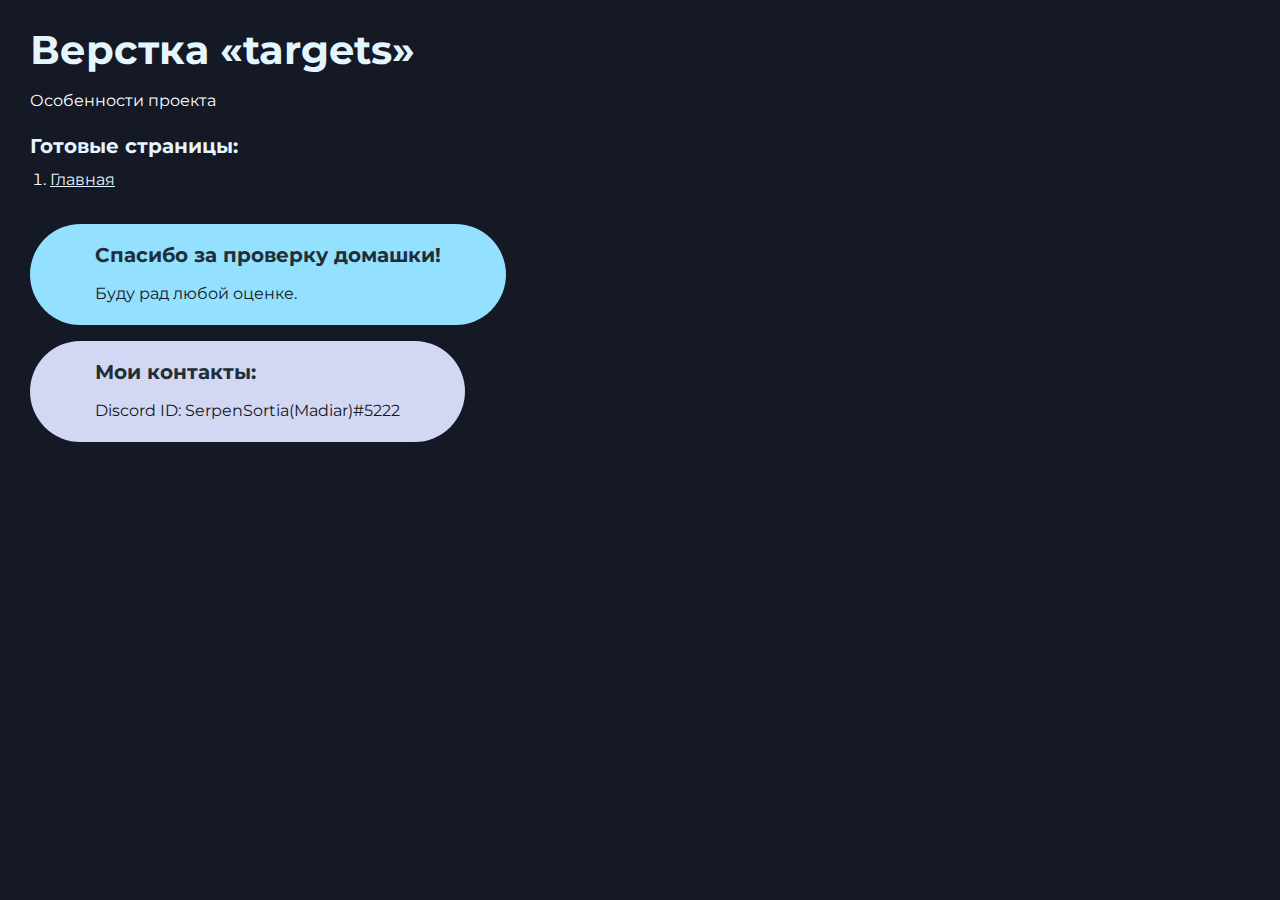
<file: index.html>
<!DOCTYPE html>
<html>

<head>
	<meta charset="UTF-8">
	<meta name="viewport" content="width=device-width, initial-scale=1.0">
	<title>Верстка «targets»</title>
</head>

<body>
	<div class="rootpage">
		<h1>Верстка «targets»</h1>
		<div class="rootpage__info">
			Особенности проекта
		</div>
		<h2 class="rootpage__links">Готовые страницы:</h2>
		<ol class="rootpage__list">
			<li><a target="_blank" href="home.html">Главная</a></li>
		</ol>
		<div class="rootpage__tnx">
			<h2>Спасибо за проверку домашки!</h2>
			<p>Буду рад любой оценке.</p>
		</div>
		<div class="rootpage__contacts">
			<h2>Мои контакты:</h2>
			<p>Discord ID: SerpenSortia(Madiar)#5222</p>
		</div>
	</div>
</body>
<style>
	@charset "UTF-8";
	@import url("https://fonts.googleapis.com/css?family=Montserrat:regular,700&display=swap");

	*,
	*::before,
	*::after {
		padding: 0px;
		margin: 0px;
		border: 0px;
		box-sizing: border-box;
	}

	html,
	body {
		height: 100%;
		margin: 0;
		padding: 0;
		min-width: 320px;
		width: 100%;
		color: #fff;
		background-color: #151825;
	}

	body {
		font-family: Montserrat;
		font-size: 100%;
		line-height: 1;
		font-size: 1rem;
	}

	a {
		text-decoration: underline;
		color: #e3f5ff;
	}

	a:visited {
		text-decoration: underline;
		color: #99eeea;
	}

	a:hover {
		text-decoration: none;
	}

	ul li {
		list-style: none;
	}

	img {
		vertical-align: top;
	}

	.wrapper {
		width: 100%;
		min-height: 100%;
		overflow: hidden;
	}

	.rootpage {
		padding: 30px;
		display: flex;
		flex-direction: column;
		align-items: flex-start;
	}

	@media (max-width: 767px) {
		.rootpage {
			padding: 30px 15px;
		}
	}

	h1 {
		color: #e3f5ff;
		font-size: 2.5rem;
		margin: 0px 0px 1.25rem 0px;
	}

	@media (max-width: 767px) {
		h1 {
			font-size: 1.85rem;
			margin: 0px 0px 1.25rem 0px;
		}
	}

	h2 {
		color: #212e35;
		font-size: 1.25rem;
		margin: 0px 0px 1rem 0px;
	}

	.rootpage__links {
		color: #e3f5ff;
	}

	@media (max-width: 767px) {
		h2 {
			font-size: 1.125rem;
			margin: 0px 0px 1rem 0px;
		}
	}

	.rootpage__info {
		line-height: 140%;
		margin: 0px 0px 1.5rem 0px;
	}

	.rootpage__list {
		margin: 0px 0px 2.25rem 1.25rem;
	}

	.rootpage__list li:not(:last-child) {
		margin: 0px 0px 15px 0px;
	}

	.rootpage__contacts,
	.rootpage__tnx {
		border-radius: 200px;
		padding: 20px 65px;
		line-height: 140%;
	}

	@media (max-width: 767px) {

		.rootpage__contacts,
		.rootpage__tnx {
			border-radius: 40px;
			padding: 20px;
		}
	}

	.rootpage__contacts {
		background: #d2d7f3;

	}

	.rootpage__contacts p {
		color: #151825;
	}

	.rootpage__tnx p {
		color: #151825;
	}

	.rootpage__tnx {
		background: #93e0ff;
		margin: 0px 0px 1rem 0px;
	}
</style>

</html>
</file>
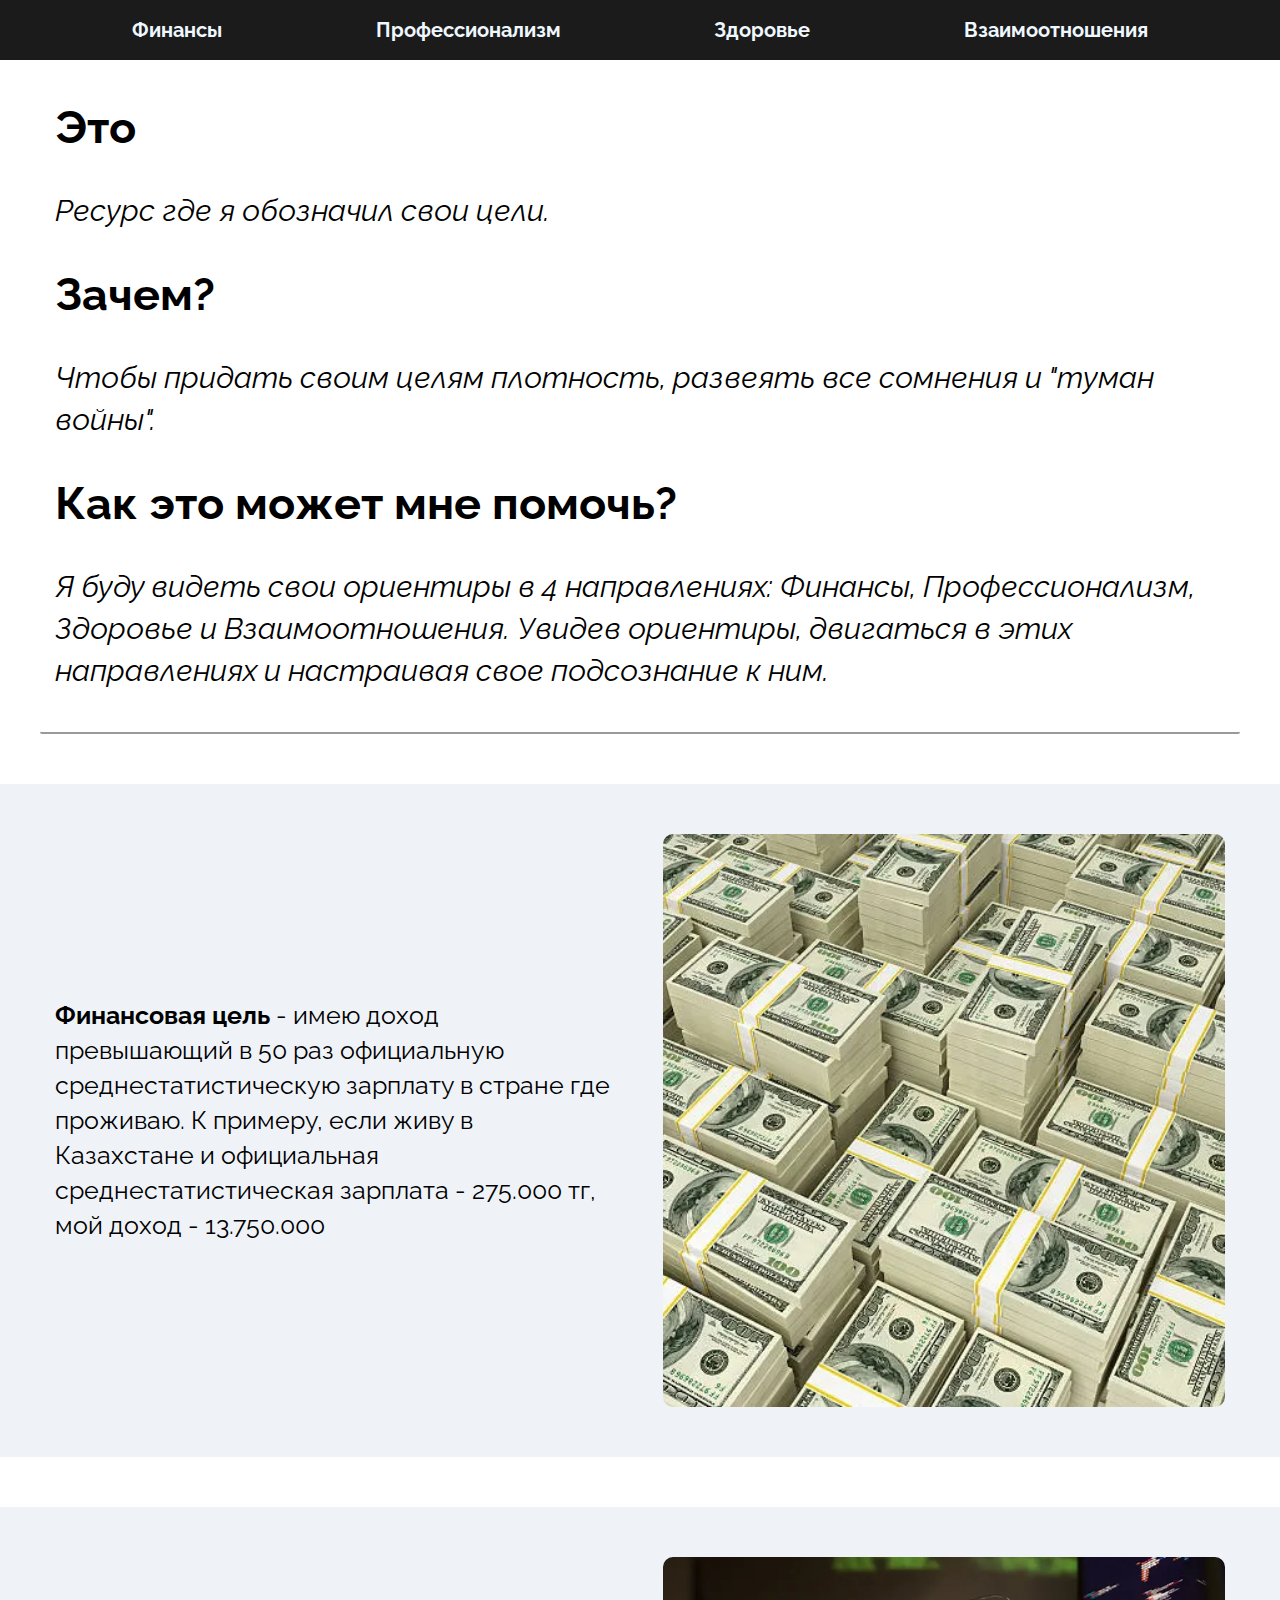
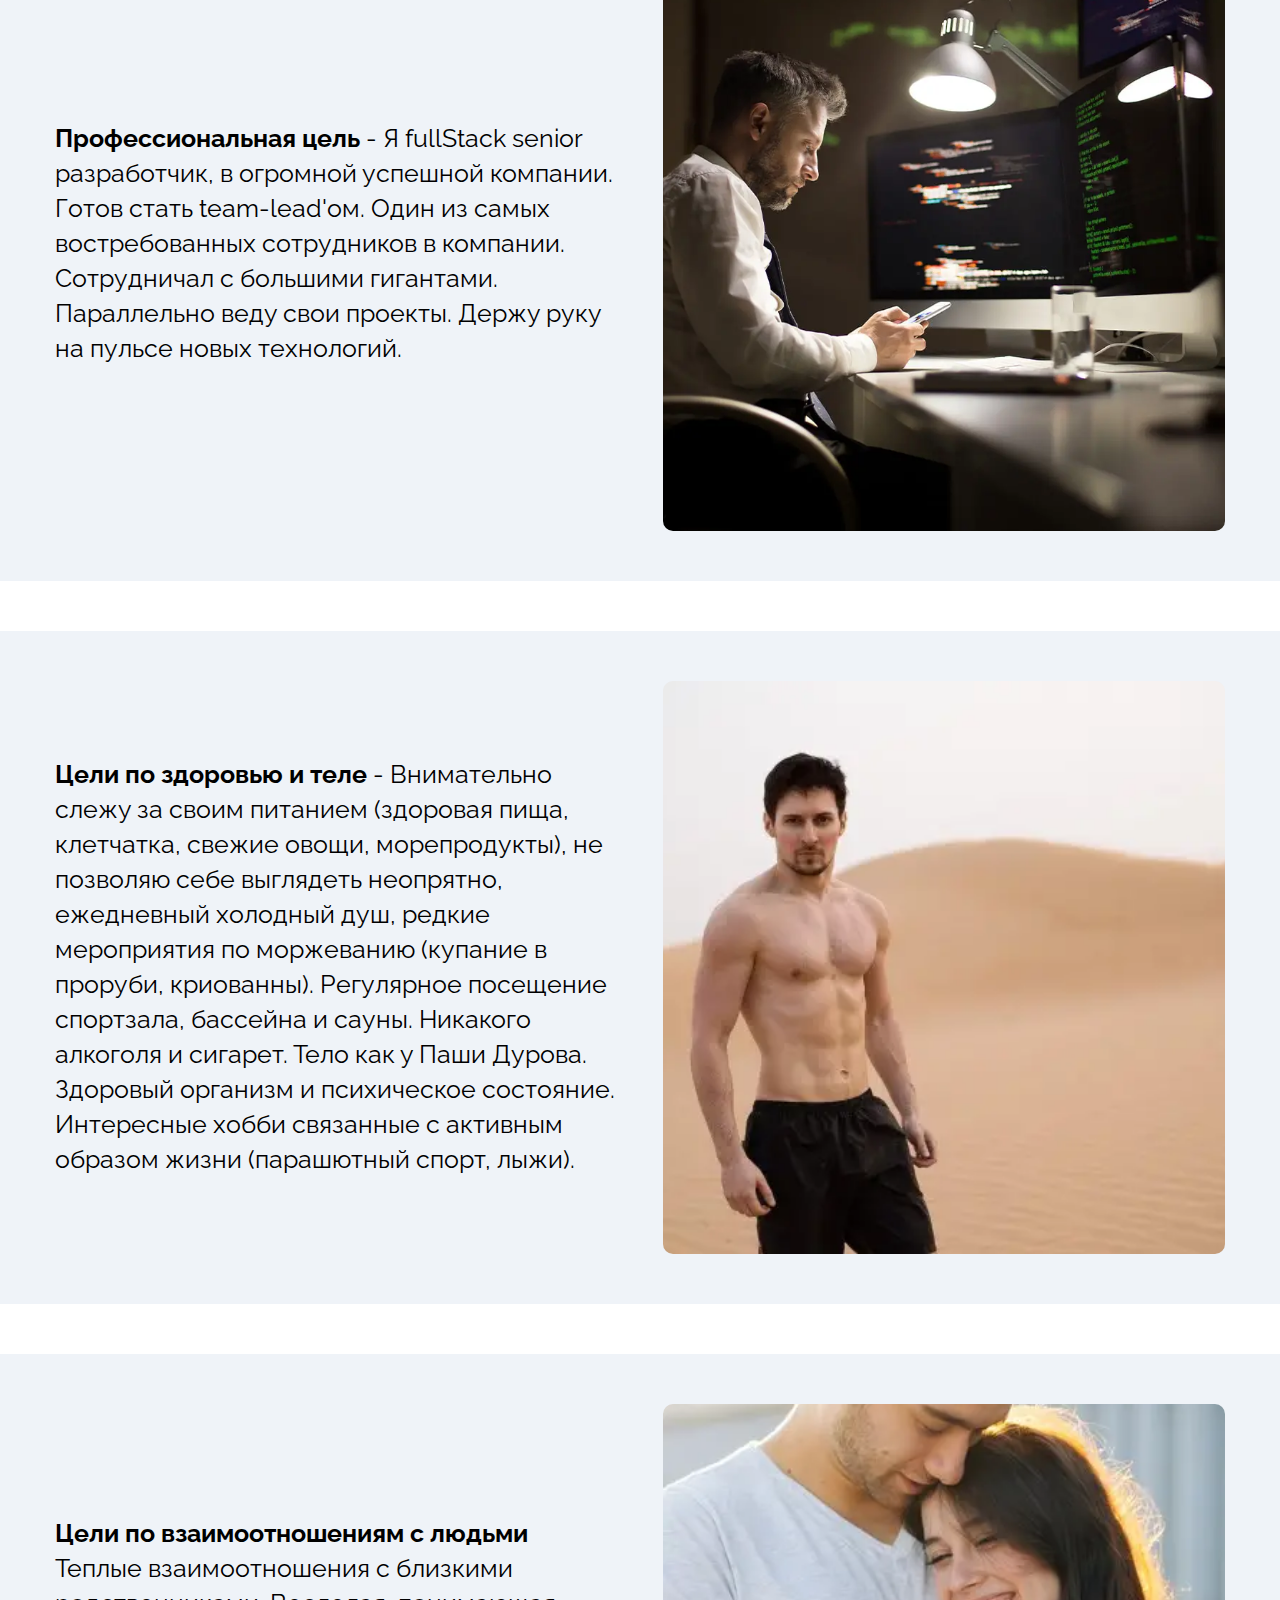
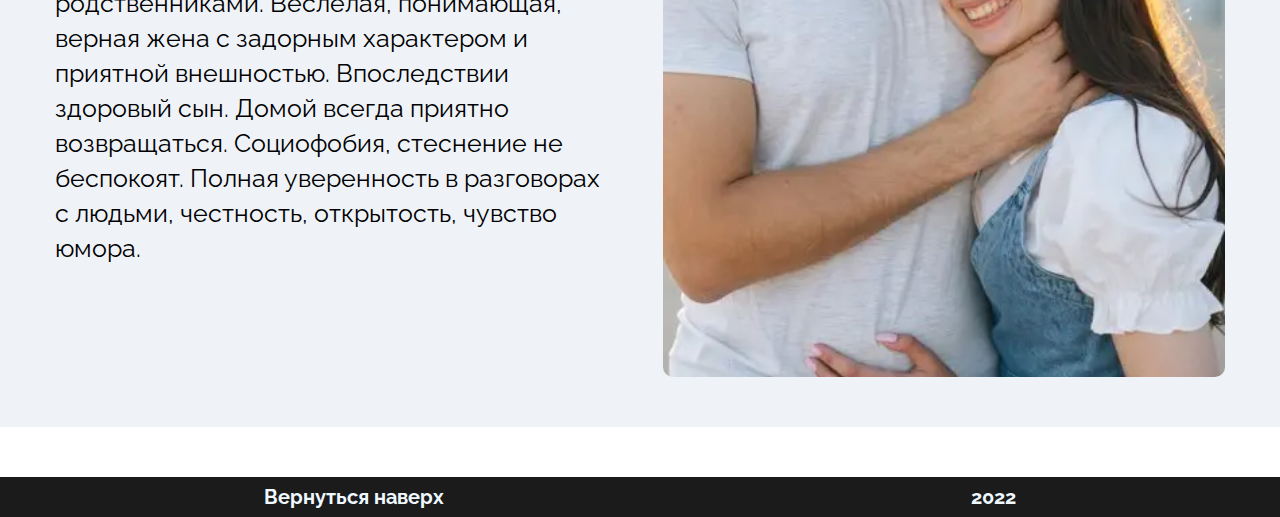
<file: home.html>
<!DOCTYPE html>
<html lang="ru">

<head>
	<title>Главная</title>
	<meta charset="UTF-8">
	<meta name="format-detection" content="telephone=no">
	<!-- <style>body{opacity: 0;}</style> -->
	<link rel="stylesheet" href="css/style.min.css?_v=20220604150850">
	<link rel="shortcut icon" href="favicon.ico">
	<!-- <meta name="robots" content="noindex, nofollow"> -->
	<meta name="viewport" content="width=device-width, initial-scale=1.0">
</head>

<body>
	<div class="wrapper">
		<header class="header" id="header">
			<div class="header__container">
				<div class="header__row">
					<div class="header__section"><a class="header__link" href="#finance">Финансы</a></div>
					<div class="header__section"><a class="header__link" href="#prof">Профессионализм</a></div>
					<div class="header__section"><a class="header__link" href="#health">Здоровье</a></div>
					<div class="header__section"><a class="header__link" href="#relationships">Взаимоотношения</a>
					</div>
				</div>
			</div>
		</header>
		<main class="page">
			<div class="welcome-page">
				<div class="welcome-page__container">
					<div class="welcome-page__title">Это</div>
					<div class="welcome-page__text">
						Ресурс где я обозначил свои цели.
					</div>
					<div class="welcome-page__title">Зачем?</div>
					<div class="welcome-page__text">Чтобы придать своим целям плотность, развеять все сомнения и "туман
						войны".
					</div>
					<div class="welcome-page__title">Как это может мне помочь?</div>
					<div class="welcome-page__text">Я буду видеть свои ориентиры в 4 направлениях: Финансы, Профессионализм,
						Здоровье и Взаимоотношения.
						Увидев ориентиры, двигаться в этих направлениях и настраивая свое подсознание к ним.
					</div>
				</div>
			</div>
			<div class="finance">
				<div class="finance__container">
					<div class="finance__row">
						<div class="finance__text">
							<p class="finance__text-item">
								<span> Финансовая цель</span> - имею доход превышающий в 50 раз официальную среднестатистическую
								зарплату в
								стране где проживаю. К примеру, если живу в Казахстане и официальная среднестатистическая
								зарплата - 275.000 тг, мой доход - 13.750.000
							</p>
						</div>
						<a class="finance__image -ibg" id="finance" href="#"><picture><source srcset="img/finance-pic.webp" type="image/webp"><img class="finance__image-item" src="img/finance-pic.jpg" alt=""></picture></a>
					</div>
				</div>
			</div>
			<div class="prof">
				<div class="prof__container">
					<div class="prof__row">
						<div class="prof__text">
							<p class="prof__text-item">
								<span>Профессиональная цель</span> - Я fullStack senior разработчик, в огромной успешной
								компании. Готов стать team-lead'ом. Один из самых востребованных сотрудников в компании.
								Сотрудничал с большими гигантами. Параллельно веду свои проекты. Держу руку на пульсе новых
								технологий.
							</p>
						</div>
						<a id="prof" class="prof__image -ibg" href="#">
							<picture><source srcset="img/prof-pic.webp" type="image/webp"><img class="prof__image-item" src="img/prof-pic.jpg" alt=""></picture>
						</a>
					</div>
				</div>
			</div>
			<div class="health">
				<div class="health__container">
					<div class="health__row">
						<div class="health__text">
							<p class="health__text-item">
								<span>Цели по здоровью и теле</span>
								- Внимательно слежу за своим питанием (здоровая пища, клетчатка, свежие овощи, морепродукты), не
								позволяю себе выглядеть неопрятно, ежедневный холодный
								душ, редкие мероприятия по моржеванию (купание в проруби, криованны). Регулярное посещение
								спортзала, бассейна и сауны. Никакого алкоголя и сигарет. Тело как у Паши Дурова. Здоровый
								организм и психическое состояние. Интересные хобби связанные с активным образом жизни
								(парашютный спорт, лыжи).
							</p>
						</div>
						<a class="health__image -ibg" href="">
							<picture><source srcset="img/health-pic.webp" type="image/webp"><img id="health" class="health__image-item" src="img/health-pic.jpg" alt=""></picture>
						</a>
					</div>
				</div>
			</div>
			<div class="ships">
				<div class="ships__container">
					<div class="ships__row">
						<div class="ships__text">
							<p class="ships__text-item">
								<span>Цели по взаимоотношениям с людьми</span>
								Теплые взаимоотношения с близкими родственниками. Веслелая, понимающая, верная жена с задорным
								характером и приятной внешностью. Впоследствии здоровый сын. Домой всегда приятно возвращаться.
								Социофобия, стеснение не беспокоят. Полная уверенность в разговорах с людьми, честность,
								открытость, чувство юмора.
							</p>
						</div>
						<a class="ships__image -ibg" href="#">
							<picture><source srcset="img/ships-pic.webp" type="image/webp"><img id="relationships" class="ships__image-item" src="img/ships-pic.jpg" alt=""></picture>
						</a>
					</div>
				</div>
			</div>
		</main>
		<footer class="footer">
			<div class="footer__body">
				<a class="footer__link" href="#header">Вернуться наверх</a>
				<p class="footer__year">2022</p>
			</div>
		</footer>
	</div>
	<!-- 
<div id="popup" aria-hidden="true" class="popup">
	<div class="popup__wrapper">
		<div class="popup__content">
			<button data-close type="button" class="popup__close">Закрыть</button>
			<div class="popup__text">
			</div>
		</div>
	</div>
</div>
 -->

	<script src="js/app.min.js?_v=20220604150850"></script>
</body>

</html>
</file>
<file: css/style.min.css>
@charset "UTF-8";@import url('https://fonts.googleapis.com/css2?family=Raleway:ital,wght@0,300;0,400;0,700;1,300;1,400;1,700&display=swap');*{padding:0;margin:0;border:0}*,:after,:before{-webkit-box-sizing:border-box;box-sizing:border-box}body,html{height:100%;min-width:320px}body{color:#000;line-height:1;font-family:"";font-size:.875rem;-ms-text-size-adjust:100%;-moz-text-size-adjust:100%;-webkit-text-size-adjust:100%;-webkit-font-smoothing:antialiased;-moz-osx-font-smoothing:grayscale}button,input,textarea{font-family:"";font-size:inherit}button{cursor:pointer;color:inherit;background-color:inherit}a{color:inherit}a:link,a:visited{text-decoration:none}a:hover{text-decoration:none}ul li{list-style:none}img{vertical-align:top}h1,h2,h3,h4,h5,h6{font-weight:inherit;font-size:inherit}html{scroll-behavior:smooth}body{font-family:Raleway}.lock body{overflow:hidden;-ms-touch-action:none;touch-action:none}body span{font-weight:700}.wrapper{min-height:100%;display:-webkit-box;display:-ms-flexbox;display:flex;-webkit-box-orient:vertical;-webkit-box-direction:normal;-ms-flex-direction:column;flex-direction:column;overflow:hidden}.wrapper>main{-webkit-box-flex:1;-ms-flex:1 1 auto;flex:1 1 auto}.wrapper>*{min-width:0}[class*=__container]{max-width:73.125rem;-webkit-box-sizing:content-box;box-sizing:content-box;margin:0 auto;padding:0 .9375rem}[class*=-ibg]{position:relative}[class*=-ibg] img{position:absolute;width:100%;height:100%;top:0;left:0;-o-object-fit:cover;object-fit:cover}[class*=-ibg_contain] img{-o-object-fit:contain;object-fit:contain}.header{color:#f0f8ff;background-color:#1b1b1b}.header__row{padding:20px 0;display:-webkit-box;display:-ms-flexbox;display:flex;-ms-flex-wrap:wrap;flex-wrap:wrap;-ms-flex-pack:distribute;justify-content:space-around}.header__section{padding:0 15px;-webkit-transition:.2s;-o-transition:.2s;transition:.2s}.header__section:hover{-webkit-transform:scale(1.05);-ms-transform:scale(1.05);transform:scale(1.05)}.header__link{font-weight:700;font-size:20px}.header__link:hover{color:#eff3f8}.welcome-page{margin-bottom:50px}.welcome-page__container{margin-top:45px;border-bottom:2px solid rgba(90,88,88,.603);border-radius:2px}.welcome-page__title{font-size:45px;font-weight:700}.welcome-page__text{font-size:30px;font-style:italic;padding:40px 0;line-height:140%}.finance{padding:50px 0;background-color:#eff3f8;margin-bottom:50px}.finance__row{display:-webkit-box;display:-ms-flexbox;display:flex;-ms-flex-wrap:wrap;flex-wrap:wrap;-webkit-box-align:center;-ms-flex-align:center;align-items:center;-webkit-box-pack:justify;-ms-flex-pack:justify;justify-content:space-between}.finance__text{font-size:25px;-webkit-box-flex:0;-ms-flex:0 1 48%;flex:0 1 48%;line-height:140%}.finance__image{-webkit-box-flex:0;-ms-flex:0 1 48%;flex:0 1 48%;padding:0 0 49% 0}.finance__image-item{-webkit-transition:.2s;-o-transition:.2s;transition:.2s;border-radius:10px}.finance__image-item:hover{-webkit-transform:scale(1.05);-ms-transform:scale(1.05);transform:scale(1.05);-webkit-box-shadow:4px 4px 8px 0 rgba(34,60,80,.2);box-shadow:4px 4px 8px 0 rgba(34,60,80,.2)}.prof{padding:50px 0;background-color:#eff3f8;margin-bottom:50px}.prof__row{display:-webkit-box;display:-ms-flexbox;display:flex;-ms-flex-wrap:wrap;flex-wrap:wrap;-webkit-box-align:center;-ms-flex-align:center;align-items:center;-webkit-box-pack:justify;-ms-flex-pack:justify;justify-content:space-between}.prof__text{font-size:25px;-webkit-box-flex:0;-ms-flex:0 1 48%;flex:0 1 48%;line-height:140%}.prof__image{-webkit-box-flex:0;-ms-flex:0 1 48%;flex:0 1 48%;padding:0 0 49% 0}.prof__image-item{-webkit-transition:.2s;-o-transition:.2s;transition:.2s;border-radius:10px}.prof__image-item:hover{-webkit-transform:scale(1.05);-ms-transform:scale(1.05);transform:scale(1.05);-webkit-box-shadow:4px 4px 8px 0 rgba(34,60,80,.2);box-shadow:4px 4px 8px 0 rgba(34,60,80,.2)}.health{padding:50px 0;background-color:#eff3f8;margin-bottom:50px}.health__row{display:-webkit-box;display:-ms-flexbox;display:flex;-ms-flex-wrap:wrap;flex-wrap:wrap;-webkit-box-align:center;-ms-flex-align:center;align-items:center;-webkit-box-pack:justify;-ms-flex-pack:justify;justify-content:space-between}.health__text{font-size:25px;-webkit-box-flex:0;-ms-flex:0 1 48%;flex:0 1 48%;line-height:140%}.health__image{-webkit-box-flex:0;-ms-flex:0 1 48%;flex:0 1 48%;padding:0 0 49% 0}.health__image-item{-webkit-transition:.2s;-o-transition:.2s;transition:.2s;border-radius:10px}.health__image-item:hover{-webkit-transform:scale(1.05);-ms-transform:scale(1.05);transform:scale(1.05);-webkit-box-shadow:4px 4px 8px 0 rgba(34,60,80,.2);box-shadow:4px 4px 8px 0 rgba(34,60,80,.2)}.ships{padding:50px 0;background-color:#eff3f8;margin-bottom:50px}.ships__row{display:-webkit-box;display:-ms-flexbox;display:flex;-ms-flex-wrap:wrap;flex-wrap:wrap;-webkit-box-align:center;-ms-flex-align:center;align-items:center;-webkit-box-pack:justify;-ms-flex-pack:justify;justify-content:space-between}.ships__text{font-size:25px;-webkit-box-flex:0;-ms-flex:0 1 48%;flex:0 1 48%;line-height:140%}.ships__image{-webkit-box-flex:0;-ms-flex:0 1 48%;flex:0 1 48%;padding:0 0 49% 0}.ships__image-item{-webkit-transition:.2s;-o-transition:.2s;transition:.2s;border-radius:10px}.ships__image-item:hover{-webkit-transform:scale(1.05);-ms-transform:scale(1.05);transform:scale(1.05);-webkit-box-shadow:4px 4px 8px 0 rgba(34,60,80,.2);box-shadow:4px 4px 8px 0 rgba(34,60,80,.2)}.footer{color:#f0f8ff;background-color:#1b1b1b}.footer__body{padding:10px 0;display:-webkit-box;display:-ms-flexbox;display:flex;-ms-flex-pack:distribute;justify-content:space-around}.footer__link{font-weight:700;font-size:20px}.footer__year{font-size:20px;font-weight:700}@media (max-width:853px){.finance{padding:20px 0}.finance__text{-webkit-box-flex:0;-ms-flex:0 1 100%;flex:0 1 100%;text-align:center;margin-bottom:15px}.finance__image{-webkit-box-flex:0;-ms-flex:0 1 100%;flex:0 1 100%;-o-object-fit:contain;object-fit:contain}.prof{padding:20px 0}.prof__text{-webkit-box-flex:0;-ms-flex:0 1 100%;flex:0 1 100%;text-align:center;margin-bottom:15px}.prof__image{-webkit-box-flex:0;-ms-flex:0 1 100%;flex:0 1 100%;-o-object-fit:contain;object-fit:contain}.health{padding:20px 0}.health__text{-webkit-box-flex:0;-ms-flex:0 1 100%;flex:0 1 100%;text-align:center;margin-bottom:15px}.health__image{-webkit-box-flex:0;-ms-flex:0 1 100%;flex:0 1 100%;-o-object-fit:contain;object-fit:contain}.ships{padding:20px 0}.ships__text{-webkit-box-flex:0;-ms-flex:0 1 100%;flex:0 1 100%;text-align:center;margin-bottom:15px}.ships__image{-webkit-box-flex:0;-ms-flex:0 1 100%;flex:0 1 100%;-o-object-fit:contain;object-fit:contain}.ships__image img{-o-object-position:10% 20%;object-position:10% 20%}}@media (max-width:787px){.welcome-page__title{font-size:38px}.welcome-page__text{font-size:24px;line-height:130%;padding:33px 0}}@media (max-width:706px){.header__row{text-align:center;padding:10px 0}.header__section{-webkit-box-flex:50%;-ms-flex:50%;flex:50%}.header__section:not(:last-child){margin-bottom:14px}}@media (max-width:600px){.finance__text{font-size:21px;line-height:130%}.prof__text{font-size:21px;line-height:130%}.health__text{font-size:21px;line-height:130%}.ships__text{font-size:21px;line-height:130%}}@media (max-width:550px){.welcome-page{text-align:center}}@media (max-width:447px){.footer__link{font-size:17px}.footer__year{font-size:17px}}
</file>
